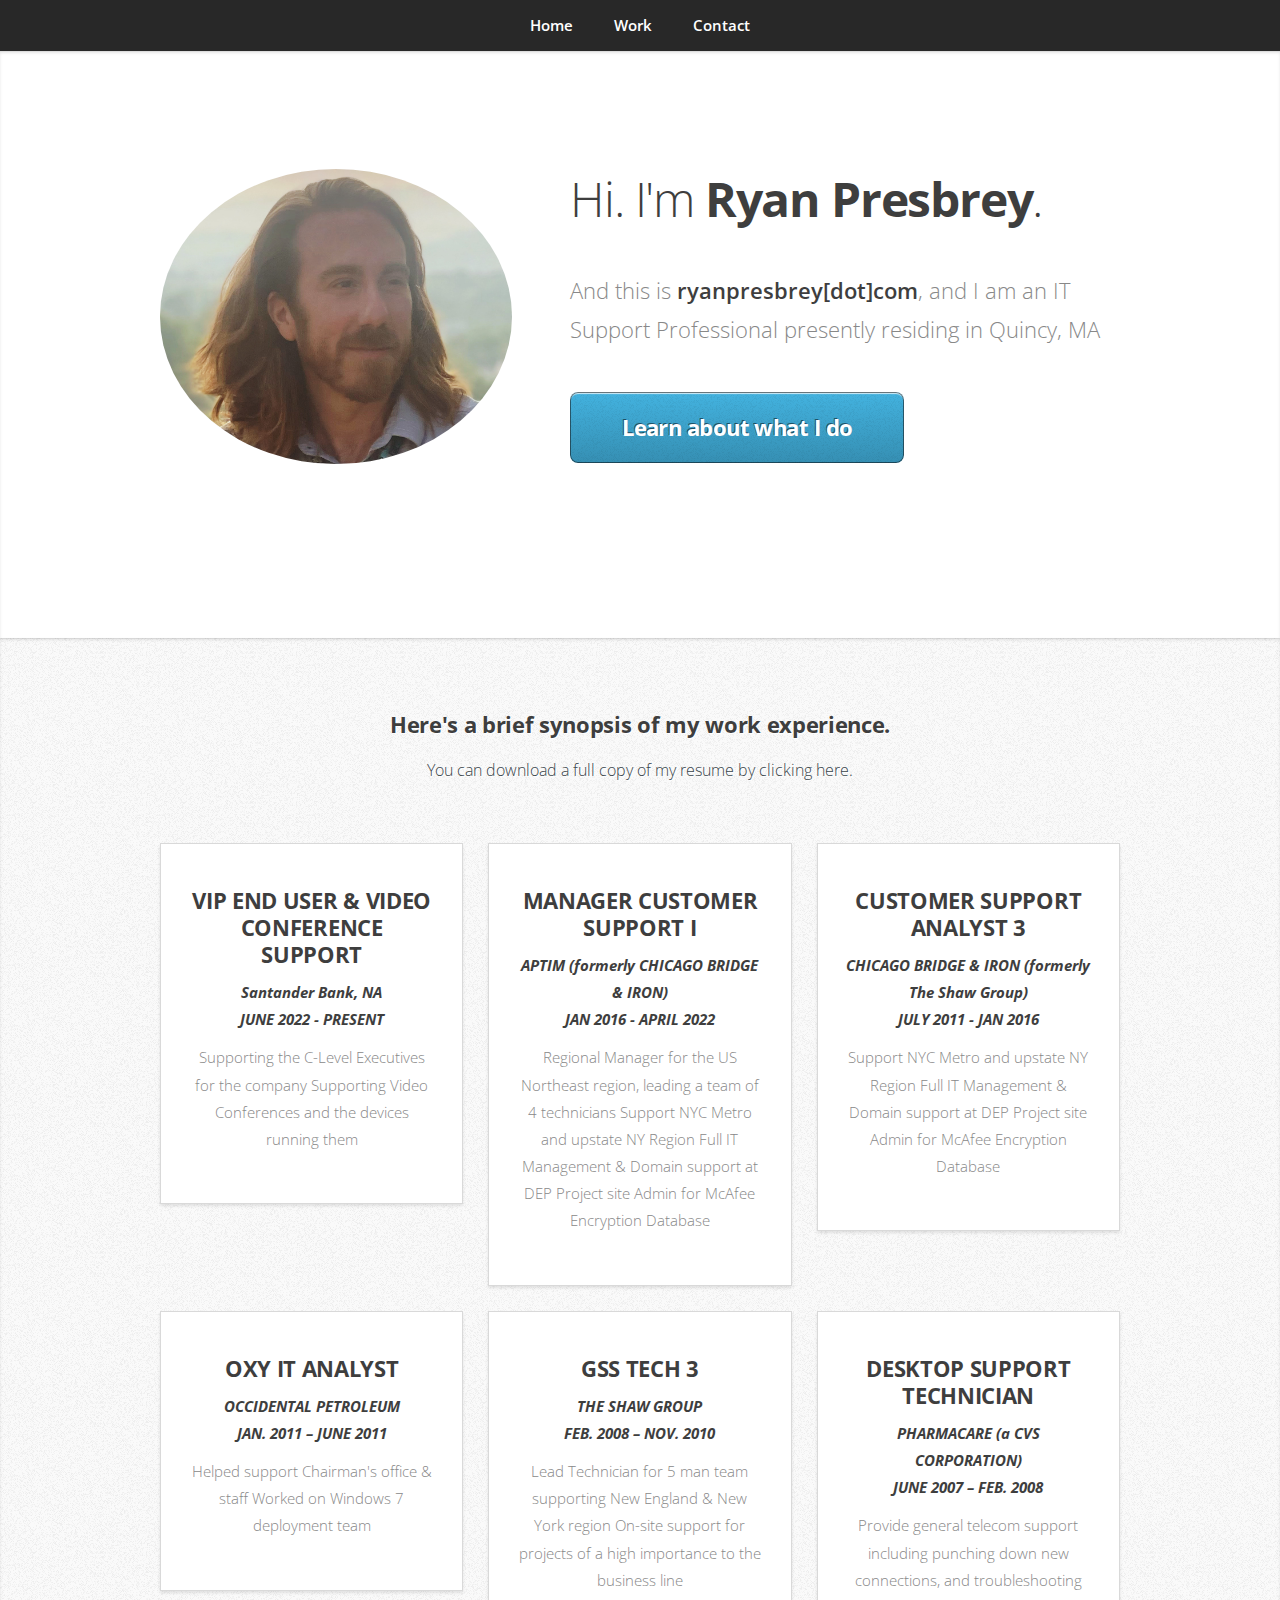
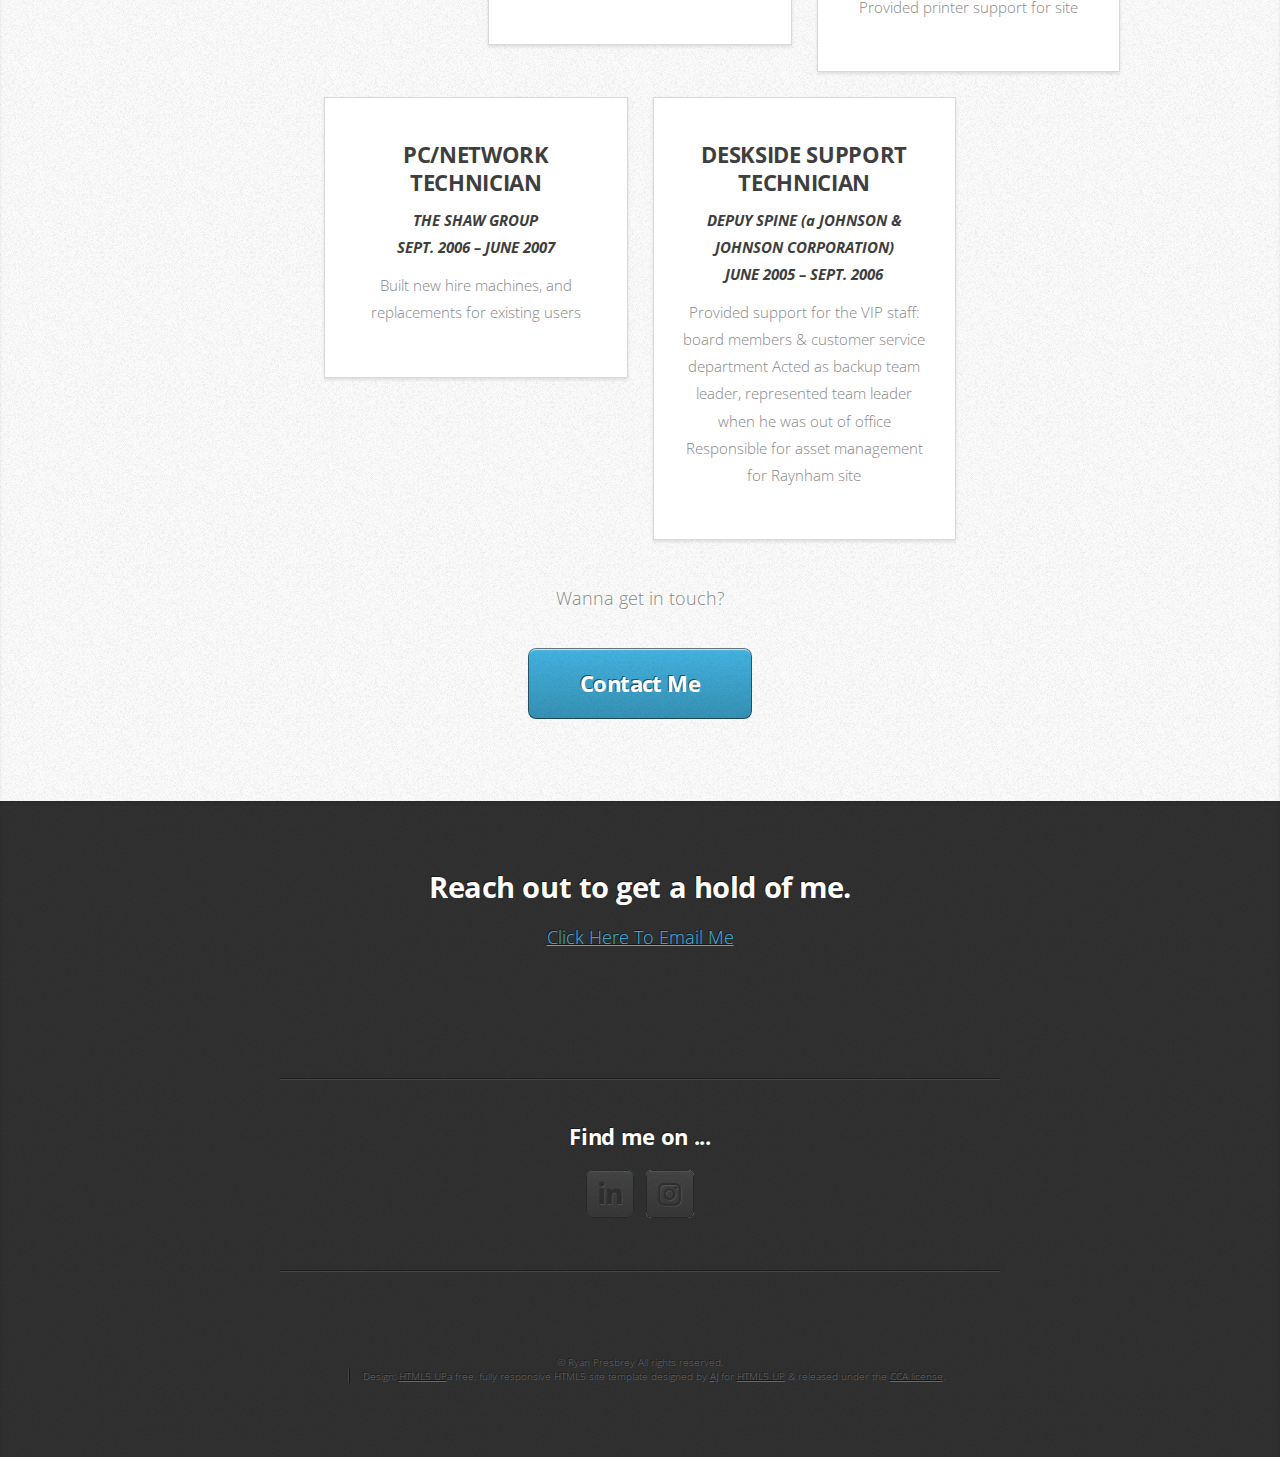
<file: index.html>
<!DOCTYPE HTML>
<!--
	Miniport by HTML5 UP
	html5up.net | @ajlkn
	Free for personal and commercial use under the CCA 3.0 license (html5up.net/license)
-->
<html>
	<head>
		<title>ryanpresbrey[dot]com</title>
		<meta charset="utf-8" />
		<meta name="viewport" content="width=device-width, initial-scale=1, user-scalable=no" />
		<link rel="stylesheet" href="assets/css/main.css" />
		<link rel="icon" href="/images/favicon.ico" />
	</head>
	<body class="is-preload">

		<!-- Nav -->
			<nav id="nav">
				<ul class="container">
					<!--<li><img src="./images/icon.png"></li>-->
					<li><a href="#top">Home</a></li>
					<li><a href="#work">Work</a></li>
					<!--<li><a href="#portfolio">Portfolio</a></li>-->
					<li><a href="#contact">Contact</a></li>
				</ul>
			</nav>

		<!-- Home -->
			<article id="top" class="wrapper style1">
				<div class="container">
					<div class="row">
						<div class="col-4 col-5-large col-12-medium">
							<span class="image fit"><img src="images/ryan_head.jpg" alt="" /></span>
						</div>
						<div class="col-8 col-7-large col-12-medium">
							<header>
								<h1>Hi. I'm <strong>Ryan Presbrey</strong>.</h1>
							</header>
							<p>And this is <strong>ryanpresbrey[dot]com</strong>, and I am an IT Support Professional presently residing in Quincy, MA</p>
							<a href="#work" class="button large scrolly">Learn about what I do</a>
						</div>
					</div>
				</div>
			</article>

		<!-- Work -->
			<article id="work" class="wrapper style2">
				<div class="container">
					<header>
						<h3>Here's a brief synopsis of my work experience.</h3>
						<p><font size=3><a target="_blank" rel="noopener noreferrer" href="assets/ryan_presbrey_resume.pdf" style="text-decoration:none;color: #39454b">You can download a full copy of my resume by clicking here.</a></font></p>
					</header>
					<div class="row aln-center">
						<div class="col-4 col-6-medium col-12-small">
							<section class="box style1">
								<!--<span class="icon featured fa-comments"></span>-->
								<h3>VIP END USER &amp VIDEO CONFERENCE SUPPORT</h3>
								<h4><i>Santander Bank, NA<br>JUNE 2022 - PRESENT</i></h4>
								<!--<p>Ornare nulla proin odio consequat sapien vestibulum ipsum primis sed amet consequat lorem dolore.</p>-->
								<p>
									<span>Supporting the C-Level Executives for the company</span>
									<span>Supporting Video Conferences and the devices running them</span>
								</p>
							</section>
						</div>
						<div class="col-4 col-6-medium col-12-small">
							<section class="box style1">
								<!--<span class="icon solid featured fa-camera-retro"></span>-->
								<h3>MANAGER CUSTOMER SUPPORT I</h3>
								<h4><i>APTIM (formerly CHICAGO BRIDGE &amp; IRON)<br>JAN 2016 - APRIL 2022</i></h4>
								<p>
									<span>Regional Manager for the US Northeast region, leading a team of 4 technicians</span>
									<span>Support NYC Metro and upstate NY Region</span>
									<span>Full IT Management &amp; Domain support at DEP Project site</span>
									<span>Admin for McAfee Encryption Database</span>
								</p>
								<!--<ul>
									<li><span>Regional Manager for the US Northeast region, leading a team of 4 technicians</span></li>
									<li><span>Support NYC Metro and upstate NY Region</span></li>
									<li><span>Full IT Management &amp; Domain support at DEP Project site</span></li>
									<li><span>Admin for McAfee Encryption Database</span></li>
								</ul>-->
							</section>
						</div>
						<div class="col-4 col-6-medium col-12-small">
							<section class="box style1">
								<!--<span class="icon featured fa-thumbs-up"></span>-->
								<h3>CUSTOMER SUPPORT ANALYST 3</h3>
								<h4><i>CHICAGO BRIDGE &amp; IRON (formerly The Shaw Group)<br>JULY 2011 - JAN 2016</i></h4>
								<p>
									<span>Support NYC Metro and upstate NY Region</span>
									<span>Full IT Management &amp; Domain support at DEP Project site</span>
									<span>Admin for McAfee Encryption Database</span>
								</p>
							</section>
						</div>
						<div class="col-4 col-6-medium col-12-small">
							<section class="box style1">
								<!--<span class="icon featured fa-thumbs-up"></span>-->
								<h3>OXY IT ANALYST</h3>
								<h4><i>OCCIDENTAL PETROLEUM<br>JAN. 2011 – JUNE 2011</i></h4>
								<p>
									<span>Helped support Chairman's office &amp; staff</span>
									<span>Worked on Windows 7 deployment team</span>
								</p>
							</section>
						</div>
						<div class="col-4 col-6-medium col-12-small">
							<section class="box style1">
								<!--<span class="icon featured fa-thumbs-up"></span>-->
								<h3>GSS TECH 3</h3>
								<h4><i>THE SHAW GROUP<br>FEB. 2008 – NOV. 2010</i></h4>
								<p>
									<span>Lead Technician for 5 man team supporting New England &amp; New York region</span>
									<span>On-site support for projects of a high importance to the business line</span>
								</p>
							</section>
						</div>
						<div class="col-4 col-6-medium col-12-small">
							<section class="box style1">
								<!--<span class="icon featured fa-thumbs-up"></span>-->
								<h3>DESKTOP SUPPORT TECHNICIAN</h3>
								<h4><i>PHARMACARE (a CVS CORPORATION)<br>JUNE 2007 – FEB. 2008</i></h4>
								<p>
									<span>Provide general telecom support including punching down new connections, and troubleshooting</span>
									<span>Provided printer support for site</span>
								</p>
							</section>
						</div>
						<div class="col-4 col-6-medium col-12-small">
							<section class="box style1">
								<!--<span class="icon featured fa-thumbs-up"></span>-->
								<h3>PC/NETWORK TECHNICIAN</h3>
								<h4><i>THE SHAW GROUP<br>SEPT. 2006 – JUNE 2007</i></h4>
								<p>
									<span>Built new hire machines, and replacements for existing users</span>
								</p>
							</section>
						</div>
						<div class="col-4 col-6-medium col-12-small">
							<section class="box style1">
								<!--<span class="icon featured fa-thumbs-up"></span>-->
								<h3>DESKSIDE SUPPORT TECHNICIAN</h3>
								<h4><i>DEPUY SPINE (a JOHNSON &amp; JOHNSON CORPORATION)<br>JUNE 2005 – SEPT. 2006</i></h4>
								<p>
									<span>Provided support for the VIP staff: board members &amp; customer service department</span>
									<span>Acted as backup team leader, represented team leader when he was out of office</span>
									<span>Responsible for asset management for Raynham site</span>
								</p>
							</section>
						</div>
					</div>
					<footer>
						<p>Wanna get in touch?</p>
						<a href="#contact" class="button large scrolly">Contact Me</a>
					</footer>
					<!--<footer>
						<p>Lorem ipsum dolor sit sapien vestibulum ipsum primis?</p>
						<a href="#portfolio" class="button large scrolly">See some of my recent work</a>
					</footer>-->
				</div>
			</article>

		<!-- Portfolio -->
		<!--	<article id="portfolio" class="wrapper style3">
				<div class="container">
					<header>
						<h2>Here’s some stuff I made recently.</h2>
						<p>Proin odio consequat  sapien vestibulum consequat lorem dolore feugiat.</p>
					</header>
					<div class="row">
						<div class="col-4 col-6-medium col-12-small">
							<article class="box style2">
								<a href="#" class="image featured"><img src="images/pic01.jpg" alt="" /></a>
								<h3><a href="#">Magna feugiat</a></h3>
								<p>Ornare nulla proin odio consequat.</p>
							</article>
						</div>
						<div class="col-4 col-6-medium col-12-small">
							<article class="box style2">
								<a href="#" class="image featured"><img src="images/pic02.jpg" alt="" /></a>
								<h3><a href="#">Veroeros primis</a></h3>
								<p>Ornare nulla proin odio consequat.</p>
							</article>
						</div>
						<div class="col-4 col-6-medium col-12-small">
							<article class="box style2">
								<a href="#" class="image featured"><img src="images/pic03.jpg" alt="" /></a>
								<h3><a href="#">Lorem ipsum</a></h3>
								<p>Ornare nulla proin odio consequat.</p>
							</article>
						</div>
						<div class="col-4 col-6-medium col-12-small">
							<article class="box style2">
								<a href="#" class="image featured"><img src="images/pic04.jpg" alt="" /></a>
								<h3><a href="#">Tempus dolore</a></h3>
								<p>Ornare nulla proin odio consequat.</p>
							</article>
						</div>
						<div class="col-4 col-6-medium col-12-small">
							<article class="box style2">
								<a href="#" class="image featured"><img src="images/pic05.jpg" alt="" /></a>
								<h3><a href="#">Feugiat aliquam</a></h3>
								<p>Ornare nulla proin odio consequat.</p>
							</article>
						</div>
						<div class="col-4 col-6-medium col-12-small">
							<article class="box style2">
								<a href="#" class="image featured"><img src="images/pic06.jpg" alt="" /></a>
								<h3><a href="#">Sed amet ornare</a></h3>
								<p>Ornare nulla proin odio consequat.</p>
							</article>
						</div>
					</div>
					<footer>
						<p>Lorem ipsum dolor sit sapien vestibulum ipsum primis?</p>
						<a href="#contact" class="button large scrolly">Get in touch with me</a>
					</footer>
				</div>
			</article>
			-->
		<!-- Contact -->
			<article id="contact" class="wrapper style4">
				<div class="container medium">
					<header>
						<h2>Reach out to get a hold of me.</h2>
						<p><a href="mailto:ryan@ryanpresbrey.com?Subject=Hello" target="_top">Click Here To Email Me</a></p>
					</header>
					<div class="row">
						<div class="col-12">
							<!--<form method="post" action="#">
								<div class="row">
									<div class="col-6 col-12-small">
										<input type="text" name="name" id="name" placeholder="Name" />
									</div>
									<div class="col-6 col-12-small">
										<input type="text" name="email" id="email" placeholder="Email" />
									</div>
									<div class="col-12">
										<input type="text" name="subject" id="subject" placeholder="Subject" />
									</div>
									<div class="col-12">
										<textarea name="message" id="message" placeholder="Message"></textarea>
									</div>
									<div class="col-12">
										<ul class="actions">
											<li><input type="submit" value="Send Message" /></li>
											<li><input type="reset" value="Clear Form" class="alt" /></li>
										</ul>
									</div>
								</div>
							</form>-->
						</div>
						<div class="col-12">
							<hr />
							<h3>Find me on ...</h3>
							<ul class="social">
								<!--<li><a href="#" class="icon brands fa-twitter"><span class="label">Twitter</span></a></li>
								<!--<li><a href="#" class="icon brands fa-facebook-f"><span class="label">Facebook</span></a></li>
								<li><a href="#" class="icon brands fa-dribbble"><span class="label">Dribbble</span></a></li>-->
								<li><a target="_blank" rel="noopener noreferrer" href="https://www.linkedin.com/in/ryan-presbrey/" class="icon brands fa-linkedin-in"><!--<span class="label">LinkedIn</span>--></a></li>
								<!--<li><a href="#" class="icon brands fa-tumblr"><span class="label">Tumblr</span></a></li>
								<li><a href="#" class="icon brands fa-google-plus"><span class="label">Google+</span></a></li>-->
								<!--<li><a href="#" class="icon brands fa-github"><span class="label">Github</span></a></li>
								<!--
								<li><a href="#" class="icon solid fa-rss"><span>RSS</span></a></li>-->
								<li><a target="_blank" rel="noopener noreferrer" href="https://www.instagram.com/ryanpresbrey/" class="icon brands fa-instagram"><!--<span class="Label">Instagram</span>--></a></li>
								<!--<li><a href="#" class="icon brands fa-foursquare"><span>Foursquare</span></a></li>
								<li><a href="#" class="icon brands fa-skype"><span>Skype</span></a></li>
								<li><a href="#" class="icon brands fa-soundcloud"><span>Soundcloud</span></a></li>
								<li><a href="#" class="icon brands fa-youtube"><span>YouTube</span></a></li>
								<li><a href="#" class="icon brands fa-blogger"><span>Blogger</span></a></li>
								<li><a href="#" class="icon brands fa-flickr"><span>Flickr</span></a></li>
								<li><a href="#" class="icon brands fa-vimeo"><span>Vimeo</span></a></li>
								-->
							</ul>
							<hr />
						</div>
					</div>
					<footer>
						<ul id="copyright">
							<li><font size="1">&copy; Ryan Presbrey All rights reserved.</font></li>
							<li><font size="1">Design: <a target="_blank" rel="noopener noreferrer" href="http://html5up.net">HTML5 UP</a>a free, fully responsive HTML5 site template designed by <a target="_blank" rel="noopener noreferrer" href="http://twitter.com/ajlkn">AJ</a> for <a target="_blank" rel="noopener noreferrer" href="http://html5up.net">HTML5 UP</a> &amp; released under the <a target="_blank" rel="noopener noreferrer" href="http://html5up.net/license">CCA license</a>.</font></li>
						</ul>
					</footer>
				</div>
			</article>

		<!-- Scripts -->
			<script src="assets/js/jquery.min.js"></script>
			<script src="assets/js/jquery.scrolly.min.js"></script>
			<script src="assets/js/browser.min.js"></script>
			<script src="assets/js/breakpoints.min.js"></script>
			<script src="assets/js/util.js"></script>
			<script src="assets/js/main.js"></script>

	</body>
</html>
</file>
<file: assets/css/main.css>
@import url("https://fonts.googleapis.com/css?family=Open+Sans:300,300italic,600,600italic,700");
@import url("fontawesome-all.min.css");

/*
	Miniport by HTML5 UP
	html5up.net | @ajlkn
	Free for personal and commercial use under the CCA 3.0 license (html5up.net/license)
*/

html, body, div, span, applet, object,
iframe, h1, h2, h3, h4, h5, h6, p, blockquote,
pre, a, abbr, acronym, address, big, cite,
code, del, dfn, em, img, ins, kbd, q, s, samp,
small, strike, strong, sub, sup, tt, var, b,
u, i, center, dl, dt, dd, ol, ul, li, fieldset,
form, label, legend, table, caption, tbody,
tfoot, thead, tr, th, td, article, aside,
canvas, details, embed, figure, figcaption,
footer, header, hgroup, menu, nav, output, ruby,
section, summary, time, mark, audio, video {
	margin: 0;
	padding: 0;
	border: 0;
	font-size: 100%;
	font: inherit;
	vertical-align: baseline;}

article, aside, details, figcaption, figure,
footer, header, hgroup, menu, nav, section {
	display: block;}

body {
	line-height: 1;
}

ol, ul {
	list-style: none;
}

blockquote, q {
	quotes: none;
}

	blockquote:before, blockquote:after, q:before, q:after {
		content: '';
		content: none;
	}

table {
	border-collapse: collapse;
	border-spacing: 0;
}

body {
	-webkit-text-size-adjust: none;
}

mark {
	background-color: transparent;
	color: inherit;
}

input::-moz-focus-inner {
	border: 0;
	padding: 0;
}

input, select, textarea {
	-moz-appearance: none;
	-webkit-appearance: none;
	-ms-appearance: none;
	appearance: none;
}

/* Basic */

	html {
		box-sizing: border-box;
	}

	*, *:before, *:after {
		box-sizing: inherit;
	}

	body {
		padding-top: 3.5em;
	}

		body.is-preload *, body.is-preload *:before, body.is-preload *:after {
			-moz-animation: none !important;
			-webkit-animation: none !important;
			-ms-animation: none !important;
			animation: none !important;
			-moz-transition: none !important;
			-webkit-transition: none !important;
			-ms-transition: none !important;
			transition: none !important;
		}

	body, input, textarea, select {
		font-family: 'Open Sans', sans-serif;
		line-height: 1.85em;
		color: #888;
		font-weight: 300;
		font-size: 13pt;
	}

	a {
		-moz-transition: color .2s ease-in-out;
		-webkit-transition: color .2s ease-in-out;
		-ms-transition: color .2s ease-in-out;
		transition: color .2s ease-in-out;
		color: #43B3E0;
		text-decoration: underline;
	}

		a:hover {
			color: #43bff0 !important;
		}

		a img {
			border: 0;
		}

	b, strong {
		font-weight: 600;
		color: #3e3e3e;
	}

	i, em {
		font-style: italic;
	}

	sub {
		position: relative;
		top: 0.5em;
		font-size: 0.8em;
	}

	sup {
		position: relative;
		top: -0.5em;
		font-size: 0.8em;
	}

	blockquote {
		border-left: solid 0.75em #eee;
		padding: 1em 0 1em 1.5em;
		font-style: italic;
	}

	h1, h2, h3, h4, h5, h6 {
		color: #3e3e3e;
		margin: 0 0 0.75em 0;
	}

	h1 a, h2 a, h3 a, h4 a, h5 a, h6 a {
		text-decoration: none;
		color: inherit;
	}

	h2, h3, h4, h5, h6 {
		font-weight: 700;
	}

	h1 {
		font-size: 3.25em;
		letter-spacing: -0.025em;
		font-weight: 300;
	}

		h1 strong {
			font-weight: 700;
		}

	h2 {
		font-size: 2em;
		letter-spacing: -0.015em;
	}

	h3 {
		font-size: 1.5em;
		letter-spacing: -0.015em;
	}

	em, i {
		font-style: italic;
	}

	br.clear {
		clear: both;
	}

	hr {
		border: 0;
		border-top: solid 1px #444;
		border-top-color: rgba(0, 0, 0, 0.35);
		box-shadow: 0px 1px 0px 0px rgba(255, 255, 255, 0.1);
		height: 1px;
		margin: 3em 0;
	}

	p, ul, ol, dl, table {
		margin-bottom: 2em;
	}

	header {
		margin: 0 0 3em 0;
	}

		header > p {
			font-size: 1.25em;
			margin: 0;
		}

	footer {
		margin: 3em 0 0 0;
	}

		footer > p {
			font-size: 1.25em;
		}

/* Container */

	.container {
		margin: 0 auto;
		max-width: calc(100% - 50px);
		width: 1200px;
	}

		.container.medium {
			width: 900px;
		}

		@media screen and (max-width: 1680px) {

			.container {
				width: 1200px;
			}

				.container.medium {
					width: 900px;
				}

		}

		@media screen and (max-width: 1280px) {

			.container {
				width: 960px;
			}

				.container.medium {
					width: 720px;
				}

		}

		@media screen and (max-width: 980px) {

			.container {
				width: 100%;
			}

				.container.medium {
					width: 75%;
				}

		}

		@media screen and (max-width: 736px) {

			.container {
				width: 100%;
				max-width: calc(100% - 30px);
			}

				.container.medium {
					width: 100%;
				}

		}

/* Row */

	.row {
		display: flex;
		flex-wrap: wrap;
		box-sizing: border-box;
		align-items: stretch;
	}

		.row > * {
			box-sizing: border-box;
		}

		.row.gtr-uniform > * > :last-child {
			margin-bottom: 0;
		}

		.row.aln-left {
			justify-content: flex-start;
		}

		.row.aln-center {
			justify-content: center;
		}

		.row.aln-right {
			justify-content: flex-end;
		}

		.row.aln-top {
			align-items: flex-start;
		}

		.row.aln-middle {
			align-items: center;
		}

		.row.aln-bottom {
			align-items: flex-end;
		}

		.row > .imp {
			order: -1;
		}

		.row > .col-1 {
			width: 8.33333%;
		}

		.row > .off-1 {
			margin-left: 8.33333%;
		}

		.row > .col-2 {
			width: 16.66667%;
		}

		.row > .off-2 {
			margin-left: 16.66667%;
		}

		.row > .col-3 {
			width: 25%;
		}

		.row > .off-3 {
			margin-left: 25%;
		}

		.row > .col-4 {
			width: 33.33333%;
		}

		.row > .off-4 {
			margin-left: 33.33333%;
		}

		.row > .col-5 {
			width: 41.66667%;
		}

		.row > .off-5 {
			margin-left: 41.66667%;
		}

		.row > .col-6 {
			width: 50%;
		}

		.row > .off-6 {
			margin-left: 50%;
		}

		.row > .col-7 {
			width: 58.33333%;
		}

		.row > .off-7 {
			margin-left: 58.33333%;
		}

		.row > .col-8 {
			width: 66.66667%;
		}

		.row > .off-8 {
			margin-left: 66.66667%;
		}

		.row > .col-9 {
			width: 75%;
		}

		.row > .off-9 {
			margin-left: 75%;
		}

		.row > .col-10 {
			width: 83.33333%;
		}

		.row > .off-10 {
			margin-left: 83.33333%;
		}

		.row > .col-11 {
			width: 91.66667%;
		}

		.row > .off-11 {
			margin-left: 91.66667%;
		}

		.row > .col-12 {
			width: 100%;
		}

		.row > .off-12 {
			margin-left: 100%;
		}

		.row.gtr-0 {
			margin-top: 0px;
			margin-left: 0px;
		}

			.row.gtr-0 > * {
				padding: 0px 0 0 0px;
			}

			.row.gtr-0.gtr-uniform {
				margin-top: 0px;
			}

				.row.gtr-0.gtr-uniform > * {
					padding-top: 0px;
				}

		.row.gtr-25 {
			margin-top: -6.25px;
			margin-left: -6.25px;
		}

			.row.gtr-25 > * {
				padding: 6.25px 0 0 6.25px;
			}

			.row.gtr-25.gtr-uniform {
				margin-top: -6.25px;
			}

				.row.gtr-25.gtr-uniform > * {
					padding-top: 6.25px;
				}

		.row.gtr-50 {
			margin-top: -12.5px;
			margin-left: -12.5px;
		}

			.row.gtr-50 > * {
				padding: 12.5px 0 0 12.5px;
			}

			.row.gtr-50.gtr-uniform {
				margin-top: -12.5px;
			}

				.row.gtr-50.gtr-uniform > * {
					padding-top: 12.5px;
				}

		.row {
			margin-top: -25px;
			margin-left: -25px;
		}

			.row > * {
				padding: 25px 0 0 25px;
			}

			.row.gtr-uniform {
				margin-top: -25px;
			}

				.row.gtr-uniform > * {
					padding-top: 25px;
				}

		.row.gtr-150 {
			margin-top: -37.5px;
			margin-left: -37.5px;
		}

			.row.gtr-150 > * {
				padding: 37.5px 0 0 37.5px;
			}

			.row.gtr-150.gtr-uniform {
				margin-top: -37.5px;
			}

				.row.gtr-150.gtr-uniform > * {
					padding-top: 37.5px;
				}

		.row.gtr-200 {
			margin-top: -50px;
			margin-left: -50px;
		}

			.row.gtr-200 > * {
				padding: 50px 0 0 50px;
			}

			.row.gtr-200.gtr-uniform {
				margin-top: -50px;
			}

				.row.gtr-200.gtr-uniform > * {
					padding-top: 50px;
				}

		@media screen and (max-width: 1680px) {

			.row {
				display: flex;
				flex-wrap: wrap;
				box-sizing: border-box;
				align-items: stretch;
			}

				.row > * {
					box-sizing: border-box;
				}

				.row.gtr-uniform > * > :last-child {
					margin-bottom: 0;
				}

				.row.aln-left {
					justify-content: flex-start;
				}

				.row.aln-center {
					justify-content: center;
				}

				.row.aln-right {
					justify-content: flex-end;
				}

				.row.aln-top {
					align-items: flex-start;
				}

				.row.aln-middle {
					align-items: center;
				}

				.row.aln-bottom {
					align-items: flex-end;
				}

				.row > .imp-xlarge {
					order: -1;
				}

				.row > .col-1-xlarge {
					width: 8.33333%;
				}

				.row > .off-1-xlarge {
					margin-left: 8.33333%;
				}

				.row > .col-2-xlarge {
					width: 16.66667%;
				}

				.row > .off-2-xlarge {
					margin-left: 16.66667%;
				}

				.row > .col-3-xlarge {
					width: 25%;
				}

				.row > .off-3-xlarge {
					margin-left: 25%;
				}

				.row > .col-4-xlarge {
					width: 33.33333%;
				}

				.row > .off-4-xlarge {
					margin-left: 33.33333%;
				}

				.row > .col-5-xlarge {
					width: 41.66667%;
				}

				.row > .off-5-xlarge {
					margin-left: 41.66667%;
				}

				.row > .col-6-xlarge {
					width: 50%;
				}

				.row > .off-6-xlarge {
					margin-left: 50%;
				}

				.row > .col-7-xlarge {
					width: 58.33333%;
				}

				.row > .off-7-xlarge {
					margin-left: 58.33333%;
				}

				.row > .col-8-xlarge {
					width: 66.66667%;
				}

				.row > .off-8-xlarge {
					margin-left: 66.66667%;
				}

				.row > .col-9-xlarge {
					width: 75%;
				}

				.row > .off-9-xlarge {
					margin-left: 75%;
				}

				.row > .col-10-xlarge {
					width: 83.33333%;
				}

				.row > .off-10-xlarge {
					margin-left: 83.33333%;
				}

				.row > .col-11-xlarge {
					width: 91.66667%;
				}

				.row > .off-11-xlarge {
					margin-left: 91.66667%;
				}

				.row > .col-12-xlarge {
					width: 100%;
				}

				.row > .off-12-xlarge {
					margin-left: 100%;
				}

				.row.gtr-0 {
					margin-top: 0px;
					margin-left: 0px;
				}

					.row.gtr-0 > * {
						padding: 0px 0 0 0px;
					}

					.row.gtr-0.gtr-uniform {
						margin-top: 0px;
					}

						.row.gtr-0.gtr-uniform > * {
							padding-top: 0px;
						}

				.row.gtr-25 {
					margin-top: -6.25px;
					margin-left: -6.25px;
				}

					.row.gtr-25 > * {
						padding: 6.25px 0 0 6.25px;
					}

					.row.gtr-25.gtr-uniform {
						margin-top: -6.25px;
					}

						.row.gtr-25.gtr-uniform > * {
							padding-top: 6.25px;
						}

				.row.gtr-50 {
					margin-top: -12.5px;
					margin-left: -12.5px;
				}

					.row.gtr-50 > * {
						padding: 12.5px 0 0 12.5px;
					}

					.row.gtr-50.gtr-uniform {
						margin-top: -12.5px;
					}

						.row.gtr-50.gtr-uniform > * {
							padding-top: 12.5px;
						}

				.row {
					margin-top: -25px;
					margin-left: -25px;
				}

					.row > * {
						padding: 25px 0 0 25px;
					}

					.row.gtr-uniform {
						margin-top: -25px;
					}

						.row.gtr-uniform > * {
							padding-top: 25px;
						}

				.row.gtr-150 {
					margin-top: -37.5px;
					margin-left: -37.5px;
				}

					.row.gtr-150 > * {
						padding: 37.5px 0 0 37.5px;
					}

					.row.gtr-150.gtr-uniform {
						margin-top: -37.5px;
					}

						.row.gtr-150.gtr-uniform > * {
							padding-top: 37.5px;
						}

				.row.gtr-200 {
					margin-top: -50px;
					margin-left: -50px;
				}

					.row.gtr-200 > * {
						padding: 50px 0 0 50px;
					}

					.row.gtr-200.gtr-uniform {
						margin-top: -50px;
					}

						.row.gtr-200.gtr-uniform > * {
							padding-top: 50px;
						}

		}

		@media screen and (max-width: 1280px) {

			.row {
				display: flex;
				flex-wrap: wrap;
				box-sizing: border-box;
				align-items: stretch;
			}

				.row > * {
					box-sizing: border-box;
				}

				.row.gtr-uniform > * > :last-child {
					margin-bottom: 0;
				}

				.row.aln-left {
					justify-content: flex-start;
				}

				.row.aln-center {
					justify-content: center;
				}

				.row.aln-right {
					justify-content: flex-end;
				}

				.row.aln-top {
					align-items: flex-start;
				}

				.row.aln-middle {
					align-items: center;
				}

				.row.aln-bottom {
					align-items: flex-end;
				}

				.row > .imp-large {
					order: -1;
				}

				.row > .col-1-large {
					width: 8.33333%;
				}

				.row > .off-1-large {
					margin-left: 8.33333%;
				}

				.row > .col-2-large {
					width: 16.66667%;
				}

				.row > .off-2-large {
					margin-left: 16.66667%;
				}

				.row > .col-3-large {
					width: 25%;
				}

				.row > .off-3-large {
					margin-left: 25%;
				}

				.row > .col-4-large {
					width: 33.33333%;
				}

				.row > .off-4-large {
					margin-left: 33.33333%;
				}

				.row > .col-5-large {
					width: 41.66667%;
				}

				.row > .off-5-large {
					margin-left: 41.66667%;
				}

				.row > .col-6-large {
					width: 50%;
				}

				.row > .off-6-large {
					margin-left: 50%;
				}

				.row > .col-7-large {
					width: 58.33333%;
				}

				.row > .off-7-large {
					margin-left: 58.33333%;
				}

				.row > .col-8-large {
					width: 66.66667%;
				}

				.row > .off-8-large {
					margin-left: 66.66667%;
				}

				.row > .col-9-large {
					width: 75%;
				}

				.row > .off-9-large {
					margin-left: 75%;
				}

				.row > .col-10-large {
					width: 83.33333%;
				}

				.row > .off-10-large {
					margin-left: 83.33333%;
				}

				.row > .col-11-large {
					width: 91.66667%;
				}

				.row > .off-11-large {
					margin-left: 91.66667%;
				}

				.row > .col-12-large {
					width: 100%;
				}

				.row > .off-12-large {
					margin-left: 100%;
				}

				.row.gtr-0 {
					margin-top: 0px;
					margin-left: 0px;
				}

					.row.gtr-0 > * {
						padding: 0px 0 0 0px;
					}

					.row.gtr-0.gtr-uniform {
						margin-top: 0px;
					}

						.row.gtr-0.gtr-uniform > * {
							padding-top: 0px;
						}

				.row.gtr-25 {
					margin-top: -6.25px;
					margin-left: -6.25px;
				}

					.row.gtr-25 > * {
						padding: 6.25px 0 0 6.25px;
					}

					.row.gtr-25.gtr-uniform {
						margin-top: -6.25px;
					}

						.row.gtr-25.gtr-uniform > * {
							padding-top: 6.25px;
						}

				.row.gtr-50 {
					margin-top: -12.5px;
					margin-left: -12.5px;
				}

					.row.gtr-50 > * {
						padding: 12.5px 0 0 12.5px;
					}

					.row.gtr-50.gtr-uniform {
						margin-top: -12.5px;
					}

						.row.gtr-50.gtr-uniform > * {
							padding-top: 12.5px;
						}

				.row {
					margin-top: -25px;
					margin-left: -25px;
				}

					.row > * {
						padding: 25px 0 0 25px;
					}

					.row.gtr-uniform {
						margin-top: -25px;
					}

						.row.gtr-uniform > * {
							padding-top: 25px;
						}

				.row.gtr-150 {
					margin-top: -37.5px;
					margin-left: -37.5px;
				}

					.row.gtr-150 > * {
						padding: 37.5px 0 0 37.5px;
					}

					.row.gtr-150.gtr-uniform {
						margin-top: -37.5px;
					}

						.row.gtr-150.gtr-uniform > * {
							padding-top: 37.5px;
						}

				.row.gtr-200 {
					margin-top: -50px;
					margin-left: -50px;
				}

					.row.gtr-200 > * {
						padding: 50px 0 0 50px;
					}

					.row.gtr-200.gtr-uniform {
						margin-top: -50px;
					}

						.row.gtr-200.gtr-uniform > * {
							padding-top: 50px;
						}

		}

		@media screen and (max-width: 980px) {

			.row {
				display: flex;
				flex-wrap: wrap;
				box-sizing: border-box;
				align-items: stretch;
			}

				.row > * {
					box-sizing: border-box;
				}

				.row.gtr-uniform > * > :last-child {
					margin-bottom: 0;
				}

				.row.aln-left {
					justify-content: flex-start;
				}

				.row.aln-center {
					justify-content: center;
				}

				.row.aln-right {
					justify-content: flex-end;
				}

				.row.aln-top {
					align-items: flex-start;
				}

				.row.aln-middle {
					align-items: center;
				}

				.row.aln-bottom {
					align-items: flex-end;
				}

				.row > .imp-medium {
					order: -1;
				}

				.row > .col-1-medium {
					width: 8.33333%;
				}

				.row > .off-1-medium {
					margin-left: 8.33333%;
				}

				.row > .col-2-medium {
					width: 16.66667%;
				}

				.row > .off-2-medium {
					margin-left: 16.66667%;
				}

				.row > .col-3-medium {
					width: 25%;
				}

				.row > .off-3-medium {
					margin-left: 25%;
				}

				.row > .col-4-medium {
					width: 33.33333%;
				}

				.row > .off-4-medium {
					margin-left: 33.33333%;
				}

				.row > .col-5-medium {
					width: 41.66667%;
				}

				.row > .off-5-medium {
					margin-left: 41.66667%;
				}

				.row > .col-6-medium {
					width: 50%;
				}

				.row > .off-6-medium {
					margin-left: 50%;
				}

				.row > .col-7-medium {
					width: 58.33333%;
				}

				.row > .off-7-medium {
					margin-left: 58.33333%;
				}

				.row > .col-8-medium {
					width: 66.66667%;
				}

				.row > .off-8-medium {
					margin-left: 66.66667%;
				}

				.row > .col-9-medium {
					width: 75%;
				}

				.row > .off-9-medium {
					margin-left: 75%;
				}

				.row > .col-10-medium {
					width: 83.33333%;
				}

				.row > .off-10-medium {
					margin-left: 83.33333%;
				}

				.row > .col-11-medium {
					width: 91.66667%;
				}

				.row > .off-11-medium {
					margin-left: 91.66667%;
				}

				.row > .col-12-medium {
					width: 100%;
				}

				.row > .off-12-medium {
					margin-left: 100%;
				}

				.row.gtr-0 {
					margin-top: 0px;
					margin-left: 0px;
				}

					.row.gtr-0 > * {
						padding: 0px 0 0 0px;
					}

					.row.gtr-0.gtr-uniform {
						margin-top: 0px;
					}

						.row.gtr-0.gtr-uniform > * {
							padding-top: 0px;
						}

				.row.gtr-25 {
					margin-top: -6.25px;
					margin-left: -6.25px;
				}

					.row.gtr-25 > * {
						padding: 6.25px 0 0 6.25px;
					}

					.row.gtr-25.gtr-uniform {
						margin-top: -6.25px;
					}

						.row.gtr-25.gtr-uniform > * {
							padding-top: 6.25px;
						}

				.row.gtr-50 {
					margin-top: -12.5px;
					margin-left: -12.5px;
				}

					.row.gtr-50 > * {
						padding: 12.5px 0 0 12.5px;
					}

					.row.gtr-50.gtr-uniform {
						margin-top: -12.5px;
					}

						.row.gtr-50.gtr-uniform > * {
							padding-top: 12.5px;
						}

				.row {
					margin-top: -25px;
					margin-left: -25px;
				}

					.row > * {
						padding: 25px 0 0 25px;
					}

					.row.gtr-uniform {
						margin-top: -25px;
					}

						.row.gtr-uniform > * {
							padding-top: 25px;
						}

				.row.gtr-150 {
					margin-top: -37.5px;
					margin-left: -37.5px;
				}

					.row.gtr-150 > * {
						padding: 37.5px 0 0 37.5px;
					}

					.row.gtr-150.gtr-uniform {
						margin-top: -37.5px;
					}

						.row.gtr-150.gtr-uniform > * {
							padding-top: 37.5px;
						}

				.row.gtr-200 {
					margin-top: -50px;
					margin-left: -50px;
				}

					.row.gtr-200 > * {
						padding: 50px 0 0 50px;
					}

					.row.gtr-200.gtr-uniform {
						margin-top: -50px;
					}

						.row.gtr-200.gtr-uniform > * {
							padding-top: 50px;
						}

		}

		@media screen and (max-width: 736px) {

			.row {
				display: flex;
				flex-wrap: wrap;
				box-sizing: border-box;
				align-items: stretch;
			}

				.row > * {
					box-sizing: border-box;
				}

				.row.gtr-uniform > * > :last-child {
					margin-bottom: 0;
				}

				.row.aln-left {
					justify-content: flex-start;
				}

				.row.aln-center {
					justify-content: center;
				}

				.row.aln-right {
					justify-content: flex-end;
				}

				.row.aln-top {
					align-items: flex-start;
				}

				.row.aln-middle {
					align-items: center;
				}

				.row.aln-bottom {
					align-items: flex-end;
				}

				.row > .imp-small {
					order: -1;
				}

				.row > .col-1-small {
					width: 8.33333%;
				}

				.row > .off-1-small {
					margin-left: 8.33333%;
				}

				.row > .col-2-small {
					width: 16.66667%;
				}

				.row > .off-2-small {
					margin-left: 16.66667%;
				}

				.row > .col-3-small {
					width: 25%;
				}

				.row > .off-3-small {
					margin-left: 25%;
				}

				.row > .col-4-small {
					width: 33.33333%;
				}

				.row > .off-4-small {
					margin-left: 33.33333%;
				}

				.row > .col-5-small {
					width: 41.66667%;
				}

				.row > .off-5-small {
					margin-left: 41.66667%;
				}

				.row > .col-6-small {
					width: 50%;
				}

				.row > .off-6-small {
					margin-left: 50%;
				}

				.row > .col-7-small {
					width: 58.33333%;
				}

				.row > .off-7-small {
					margin-left: 58.33333%;
				}

				.row > .col-8-small {
					width: 66.66667%;
				}

				.row > .off-8-small {
					margin-left: 66.66667%;
				}

				.row > .col-9-small {
					width: 75%;
				}

				.row > .off-9-small {
					margin-left: 75%;
				}

				.row > .col-10-small {
					width: 83.33333%;
				}

				.row > .off-10-small {
					margin-left: 83.33333%;
				}

				.row > .col-11-small {
					width: 91.66667%;
				}

				.row > .off-11-small {
					margin-left: 91.66667%;
				}

				.row > .col-12-small {
					width: 100%;
				}

				.row > .off-12-small {
					margin-left: 100%;
				}

				.row.gtr-0 {
					margin-top: 0px;
					margin-left: 0px;
				}

					.row.gtr-0 > * {
						padding: 0px 0 0 0px;
					}

					.row.gtr-0.gtr-uniform {
						margin-top: 0px;
					}

						.row.gtr-0.gtr-uniform > * {
							padding-top: 0px;
						}

				.row.gtr-25 {
					margin-top: -3.75px;
					margin-left: -3.75px;
				}

					.row.gtr-25 > * {
						padding: 3.75px 0 0 3.75px;
					}

					.row.gtr-25.gtr-uniform {
						margin-top: -3.75px;
					}

						.row.gtr-25.gtr-uniform > * {
							padding-top: 3.75px;
						}

				.row.gtr-50 {
					margin-top: -7.5px;
					margin-left: -7.5px;
				}

					.row.gtr-50 > * {
						padding: 7.5px 0 0 7.5px;
					}

					.row.gtr-50.gtr-uniform {
						margin-top: -7.5px;
					}

						.row.gtr-50.gtr-uniform > * {
							padding-top: 7.5px;
						}

				.row {
					margin-top: -15px;
					margin-left: -15px;
				}

					.row > * {
						padding: 15px 0 0 15px;
					}

					.row.gtr-uniform {
						margin-top: -15px;
					}

						.row.gtr-uniform > * {
							padding-top: 15px;
						}

				.row.gtr-150 {
					margin-top: -22.5px;
					margin-left: -22.5px;
				}

					.row.gtr-150 > * {
						padding: 22.5px 0 0 22.5px;
					}

					.row.gtr-150.gtr-uniform {
						margin-top: -22.5px;
					}

						.row.gtr-150.gtr-uniform > * {
							padding-top: 22.5px;
						}

				.row.gtr-200 {
					margin-top: -30px;
					margin-left: -30px;
				}

					.row.gtr-200 > * {
						padding: 30px 0 0 30px;
					}

					.row.gtr-200.gtr-uniform {
						margin-top: -30px;
					}

						.row.gtr-200.gtr-uniform > * {
							padding-top: 30px;
						}

		}

/* Form */

	form label {
		color: #3e3e3e;
		font-weight: 700;
		display: block;
		margin: 0 0 0.5em 0;
	}

	form input[type=text],
	form input[type=email],
	form input[type=password],
	form select,
	form textarea {
		-moz-transition: background .2s ease-in-out, box-shadow .2s ease-in-out;
		-webkit-transition: background .2s ease-in-out, box-shadow .2s ease-in-out;
		-ms-transition: background .2s ease-in-out, box-shadow .2s ease-in-out;
		transition: background .2s ease-in-out, box-shadow .2s ease-in-out;
		-webkit-appearance: none;
		display: block;
		border: 0;
		padding: 0.75em;
		font-size: 1em;
		border-radius: 8px;
		border: solid 1px #ddd;
		background: #fff;
		color: #bbb;
		box-shadow: inset 0px 2px 3px 1px rgba(0, 0, 0, 0.05), 0px 1px 0px 0px rgba(255, 255, 255, 0.025);
		width: 100%;
	}

		form input[type=text]:focus,
		form input[type=email]:focus,
		form input[type=password]:focus,
		form select:focus,
		form textarea:focus {
			background: #fafafa;
			box-shadow: inset 0px 2px 5px 0px rgba(0, 0, 0, 0.05), 0px 1px 0px 0px rgba(255, 255, 255, 0.025), inset 0px 0px 2px 1px #43bff0;
		}

	form textarea {
		height: 15em;
	}

	form .actions:last-child {
		margin-bottom: 0;
	}

	form ::-webkit-input-placeholder {
		color: #555 !important;
	}

	form :-moz-placeholder {
		color: #555 !important;
	}

	form ::-moz-placeholder {
		color: #555 !important;
	}

	form :-ms-input-placeholder {
		color: #555 !important;
	}

	form ::-moz-focus-inner {
		border: 0;
	}

/* Tables */

	table {
		width: 100%;
	}

		table.default {
			width: 100%;
		}

			table.default tr {
				border-top: solid 1px #eee;
			}

				table.default tr:first-child {
					border-top: 0;
				}

			table.default td {
				padding: 0.5em 1em 0.5em 1em;
			}

			table.default th {
				text-align: left;
				padding: 0.5em 1em 0.5em 1em;
				font-weight: 600;
				margin: 0 0 1em 0;
			}

			table.default thead {
				background: #4f4f4f;
				color: #fff;
			}

/* Section/Article */

	section, article {
		margin-bottom: 3em;
	}

	section > :last-child,
	article > :last-child,
	section:last-child,
	article:last-child {
		margin-bottom: 0;
	}

/* Image */

	.image {
		display: inline-block;
		position: relative;
	}

		.image img {
			display: block;
			width: 100%;
		}

		.image.fit {
			display: block;
			width: 100%;
		}

		.image.featured {
			display: block;
			width: 100%;
			margin: 0 0 2em 0;
		}

		.image.left {
			float: left;
			margin: 0 2em 2em 0;
		}

		.image.centered {
			display: block;
			margin: 0 0 2em 0;
		}

			.image.centered img {
				margin: 0 auto;
				width: auto;
			}

/* Button */

	input[type="button"],
	input[type="submit"],
	input[type="reset"],
	button,
	.button {
		background-image: url("images/bg.png"), -moz-linear-gradient(top, rgba(0, 0, 0, 0), rgba(0, 0, 0, 0.2));
		background-image: url("images/bg.png"), -webkit-linear-gradient(top, rgba(0, 0, 0, 0), rgba(0, 0, 0, 0.2));
		background-image: url("images/bg.png"), -ms-linear-gradient(top, rgba(0, 0, 0, 0), rgba(0, 0, 0, 0.2));
		background-image: url("images/bg.png"), linear-gradient(top, rgba(0, 0, 0, 0), rgba(0, 0, 0, 0.2));
		-moz-transition: background-color .2s ease-in-out;
		-webkit-transition: background-color .2s ease-in-out;
		-ms-transition: background-color .2s ease-in-out;
		transition: background-color .2s ease-in-out;
		-webkit-appearance: none;
		position: relative;
		display: inline-block;
		color: #fff !important;
		text-decoration: none;
		font-weight: 700;
		border: 0;
		outline: 0;
		cursor: pointer;
		border-radius: 8px;
		text-shadow: -1px -1px 0.5px rgba(0, 0, 0, 0.5);
		overflow: hidden;
		box-shadow: inset 0px 0px 0px 1px rgba(0, 0, 0, 0.5), inset 0px 2px 1px 0px rgba(255, 255, 255, 0.75);
		background-color: #43B3E0;
		padding: 1em 2.35em 1em 2.35em;
		font-size: 1.1em;
		max-width: 24em;
	}

		input[type="button"]:hover,
		input[type="submit"]:hover,
		input[type="reset"]:hover,
		button:hover,
		.button:hover {
			background-color: #43bff0;
			color: #fff !important;
		}

		input[type="button"]:active,
		input[type="submit"]:active,
		input[type="reset"]:active,
		button:active,
		.button:active {
			background-color: #3BA8D3;
			top: 1px;
		}

		input[type="button"].large,
		input[type="submit"].large,
		input[type="reset"].large,
		button.large,
		.button.large {
			font-size: 1.5em;
			letter-spacing: -0.025em;
		}

		input[type="button"].alt,
		input[type="submit"].alt,
		input[type="reset"].alt,
		button.alt,
		.button.alt {
			background-color: #444;
			box-shadow: inset 0px 0px 0px 1px #242424, inset 0px 2px 1px 0px rgba(255, 255, 255, 0.2);
		}

			input[type="button"].alt:hover,
			input[type="submit"].alt:hover,
			input[type="reset"].alt:hover,
			button.alt:hover,
			.button.alt:hover {
				background-color: #4f4f4f;
				color: #fff !important;
			}

			input[type="button"].alt:active,
			input[type="submit"].alt:active,
			input[type="reset"].alt:active,
			button.alt:active,
			.button.alt:active {
				background-color: #3f3f3f;
			}

/* List */

	ul {
		list-style: disc;
		padding-left: 1em;
	}

		ul li {
			padding-left: 0.5em;
		}

	ol {
		list-style: decimal;
		padding-left: 1.25em;
	}

		ol li {
			padding-left: 0.25em;
		}

/* Social */

	ul.social {
		cursor: default;
		margin: 0;
		list-style: none;
		padding-left: 0;
	}

		ul.social li {
			position: relative;
			display: inline-block;
			margin: 0.25em;
			top: 0;
			padding-left: 0;
		}

			ul.social li a {
				-moz-transition: top .2s ease-in-out;
				-webkit-transition: top .2s ease-in-out;
				-ms-transition: top .2s ease-in-out;
				transition: top .2s ease-in-out;
				display: block;
				width: 48px;
				height: 48px;
				border-radius: 6px;
				top: 0;
				position: relative;
			}

				ul.social li a:before {
					background-image: url("images/bg.png"), -moz-linear-gradient(top, rgba(0, 0, 0, 0), rgba(0, 0, 0, 0.2));
					background-image: url("images/bg.png"), -webkit-linear-gradient(top, rgba(0, 0, 0, 0), rgba(0, 0, 0, 0.2));
					background-image: url("images/bg.png"), -ms-linear-gradient(top, rgba(0, 0, 0, 0), rgba(0, 0, 0, 0.2));
					background-image: url("images/bg.png"), linear-gradient(top, rgba(0, 0, 0, 0), rgba(0, 0, 0, 0.2));
					-moz-transition: background-color .2s ease-in-out;
					-webkit-transition: background-color .2s ease-in-out;
					-ms-transition: background-color .2s ease-in-out;
					transition: background-color .2s ease-in-out;
					background-color: #444;
					border-radius: 6px;
					box-shadow: inset 0px 0px 0px 1px #282828, inset 0px 2px 1px 0px rgba(255, 255, 255, 0.1);
					color: #2E2E2E !important;
					display: block;
					font-size: 26px;
					height: 48px;
					line-height: 48px;
					text-align: center;
					outline: 0;
					overflow: hidden;
					text-shadow: 1px 1px 0px rgba(255, 255, 255, 0.1);
					width: 48px;
				}

				ul.social li a.fa-twitter {
					background-color: #2DAAE4;
				}

				ul.social li a.fa-facebook-f {
					background-color: #3C5A98;
				}

				ul.social li a.fa-dribbble {
					background-color: #C4376B;
				}

				ul.social li a.fa-linkedin-in {
					background-color: #006599;
				}

				ul.social li a.fa-tumblr {
					background-color: #51718A;
				}

				ul.social li a.fa-google-plus {
					background-color: #DA2713;
				}

				ul.social li a.fa-github {
					background-color: #FAFAFA;
				}

				ul.social li a.fa-rss {
					background-color: #F2600B;
				}

				ul.social li a.fa-instagram {
					background-color: #E0D7C8;
				}

				ul.social li a.fa-foursquare {
					background-color: #39A3D4;
				}

				ul.social li a.fa-skype {
					background-color: #10BEF1;
				}

				ul.social li a.fa-soundcloud {
					background-color: #FE5419;
				}

				ul.social li a.fa-youtube {
					background-color: #BF2E25;
				}

				ul.social li a.fa-blogger {
					background-color: #FF6501;
				}

				ul.social li a.fa-flickr {
					background-color: #0062DB;
				}

				ul.social li a.fa-vimeo {
					background-color: #4C8AB0;
				}

				ul.social li a:hover {
					top: -5px;
				}

					ul.social li a:hover:before {
						background-color: transparent;
					}

/* Actions */

	ul.actions {
		list-style: none;
		padding-left: 0;
	}

		ul.actions li {
			display: inline-block;
			margin: 0 0 0 1em;
			padding-left: 0;
		}

			ul.actions li:first-child {
				margin-left: 0;
			}

/* Box */

	.box {
		background: #fff;
		box-shadow: inset 0px 0px 0px 1px rgba(0, 0, 0, 0.15), 0px 2px 3px 0px rgba(0, 0, 0, 0.1);
		text-align: center;
		padding: 2em;
	}

		.box.style1 {
			padding: 3em 2em 3.5em 2em;
		}

			.box.style1 h3 {
				margin-bottom: 0.5em;
			}

		.box.style2 h3 {
			margin-bottom: 0.25em;
		}

		.box.style2 .image {
			position: relative;
			left: 2em;
			top: 2em;
			margin: -4em 0 4em -4em;
			width: auto;
		}

/* Icons */

	.icon {
		text-decoration: none;
		text-decoration: none;
	}

		.icon:before {
			-moz-osx-font-smoothing: grayscale;
			-webkit-font-smoothing: antialiased;
			display: inline-block;
			font-style: normal;
			font-variant: normal;
			text-rendering: auto;
			line-height: 1;
			text-transform: none !important;
			font-family: 'Font Awesome 5 Free';
			font-weight: 400;
		}

		.icon:before {
			font-size: 1.25em;
		}

		.icon > .label {
			display: none;
		}

		.icon.solid:before {
			font-weight: 900;
		}

		.icon.brands:before {
			font-family: 'Font Awesome 5 Brands';
		}

		.icon.featured {
			color: #EA8A95;
			display: block;
			margin: 0 0 1.5em 0;
			cursor: default;
		}

			.icon.featured:before {
				font-size: 6em;
			}

/* Wrappers */

	.wrapper {
		background-image: url("images/bg.png");
		box-shadow: inset 0px 1px 0px 0px rgba(0, 0, 0, 0.05), inset 0px 2px 3px 0px rgba(0, 0, 0, 0.1);
		padding: 8em 0 8em 0;
		text-align: center;
	}

		.wrapper.style1 {
			background-image: none;
			background-color: #fff;
		}

		.wrapper.style2 {
			background-color: #fafafa;
			text-shadow: 1px 1px 0px #fff;
		}

		.wrapper.style3 {
			background-color: #f4f4f4;
			text-shadow: 1px 1px 0px #fff;
		}

		.wrapper.style4 {
			background-color: #303030;
			color: #999;
			text-shadow: -1px -1px 0px #181818;
		}

			.wrapper.style4 h1, .wrapper.style4 h2, .wrapper.style4 h3, .wrapper.style4 h4, .wrapper.style4 h5, .wrapper.style4 h6 {
				color: #fff;
			}

			.wrapper.style4 form input[type=text],
			.wrapper.style4 form input[type=password],
			.wrapper.style4 form select,
			.wrapper.style4 form textarea {
				border: none;
				background: #282828;
			}

				.wrapper.style4 form input[type=text]:focus,
				.wrapper.style4 form input[type=password]:focus,
				.wrapper.style4 form select:focus,
				.wrapper.style4 form textarea:focus {
					background: #252525;
				}

/* Nav */

	#nav {
		background-color: #282828;
		text-align: center;
		position: fixed;
		left: 0;
		top: 0;
		width: 100%;
		z-index: 10000;
		cursor: default;
		height: 3.5em;
		line-height: 3.5em;
	}

		#nav ul {
			margin-bottom: 0;
			list-style: none;
			padding-left: 0;
		}

		#nav li {
			display: inline-block;
			padding-left: 0;
		}

		#nav a {
			-moz-transition: background-color .2s ease-in-out;
			-webkit-transition: background-color .2s ease-in-out;
			-ms-transition: background-color .2s ease-in-out;
			transition: background-color .2s ease-in-out;
			position: relative;
			display: block;
			color: #fff;
			text-decoration: none;
			outline: 0;
			font-weight: 600;
			border-radius: 8px;
			color: #fff;
			height: 2.5em;
			line-height: 2.5em;
			padding: 0 1.25em;
		}

			#nav a:hover {
				color: #fff !important;
				background: #383838;
			}

			#nav a.active {
				background: #484848;
			}

				#nav a.active:before {
					content: '';
					display: block;
					position: absolute;
					bottom: -0.6em;
					left: 50%;
					margin-left: -0.75em;
					border-left: solid 0.75em transparent;
					border-right: solid 0.75em transparent;
					border-top: solid 0.6em #282828;
				}

/* Articles */

	body > article {
		margin-bottom: 0;
	}

	#top {
		padding: 10em 0 10em 0;
		text-align: left;
	}

		#top .image {
			border-radius: 100%;
			width: 20em;
			height: 20em;
			margin: 0;
		}

			#top .image img {
				border-radius: 100%;
			}

		#top h1 {
			margin-top: 0.35em;
		}

		#top p {
			font-size: 1.5em;
			line-height: 1.75em;
		}

			#top p a {
				color: inherit;
			}

	#contact footer {
		font-size: 0.9em;
	}

/* Copyright */

	#copyright {
		color: #666;
		font-size: 1em;
		line-height: 1em;
		list-style: none;
		padding-left: 0;
		margin-bottom: 0;
	}

		#copyright li {
			display: inline-block;
			border-left: solid 1px rgba(0, 0, 0, 0.5);
			box-shadow: -1px 0px 0px 0px rgba(255, 255, 255, 0.1);
			padding: 0 0 0 1em;
			margin: 0 0 0 1em;
		}

			#copyright li:first-child {
				border: 0;
				box-shadow: none;
				padding-left: 0;
				margin-left: 0;
			}

		#copyright a {
			-moz-transition: color .2s ease-in-out;
			-webkit-transition: color .2s ease-in-out;
			-ms-transition: color .2s ease-in-out;
			transition: color .2s ease-in-out;
			color: inherit;
		}

			#copyright a:hover {
				color: #777;
			}

/* Large */

	@media screen and (max-width: 1280px) {

		/* Basic */

			body {
				font-size: 11pt;
			}

			input, textarea, select {
				font-size: 11pt;
			}

			header {
				margin: 0 0 4em 0;
			}

		/* Wrappers */

			.wrapper {
				padding: 5em 0 5em 0;
				text-align: center;
			}

				.wrapper.style4 .row-special {
					margin: 2em 0 0 0;
					padding: 2em 0 2em 0;
				}

		/* Articles */

			#top {
				padding: 8em 0;
			}

				#top .image {
					width: 24em;
					height: 24em;
					margin: 0;
				}

	}

/* Medium */

	@media screen and (max-width: 980px) {

		/* Articles */

			#top {
				text-align: center;
				padding: 5em 0;
			}

				#top .image {
					margin: 0 auto 2em auto;
				}

	}

/* Small */

	@media screen and (max-width: 736px) {

		/* Basic */

			body {
				padding-top: 44px;
			}

			body, input, textarea, select {
				line-height: 1.75em;
				font-size: 10pt;
				letter-spacing: 0;
			}

			h1, h2, h3, h4, h5, h6 {
				font-size: 1.25em;
				margin: 0 0 0.4em 0;
			}

			h1 {
				font-size: 2.25em;
				line-height: 1.25em;
			}

			header {
				margin: 0 0 2em 0;
			}

				header > p {
					font-size: 1.25em;
				}

			footer {
				margin: 2.5em 0 0 0;
			}

				footer > p {
					font-size: 1.25em;
				}

			hr {
				margin: 1.5em 0 2em 0;
			}

		/* Section/Article */

			section, article {
				clear: both;
			}

		/* Button */

			input[type="button"],
			input[type="submit"],
			input[type="reset"],
			button,
			.button {
				text-align: center;
				font-size: 1.2em;
				width: 100%;
				padding: 1em 0 1em 0;
			}

				input[type="button"].large,
				input[type="submit"].large,
				input[type="reset"].large,
				button.large,
				.button.large {
					font-size: 1.2em;
					letter-spacing: 0;
				}

		/* Social */

			ul.social {
				padding: 1em 0.5em 0 0.5em;
			}

				ul.social li {
					margin: 0.5em 0.5em 0.5em 0.5em;
				}

					ul.social li a {
						top: 0 !important;
					}

						ul.social li a:before {
							background-color: transparent !important;
						}

		/* Actions */

			ul.actions {
				margin: 0;
			}

				ul.actions li {
					display: block;
					margin: 15px 0 0 0;
				}

					ul.actions li:first-child {
						margin-top: 0;
					}

		/* Box */

			.box {
				padding: 30px 20px 30px 20px;
				margin: 0 0 20px 0 !important;
			}

				.box h3 {
					margin-bottom: 0.25em;
				}

				.box .image.centered {
					margin-bottom: 1em;
				}

				.box .image.featured {
					position: relative;
					left: 20px;
					top: 20px;
					margin: -50px 0 50px -40px;
					width: auto;
				}

				.box.style1 {
					max-width: 32em;
					margin-left: auto !important;
					margin-right: auto !important;
				}

				.box.style2 {
					max-width: 32em;
					margin-left: auto !important;
					margin-right: auto !important;
				}

		/* Wrappers */

			.wrapper {
				padding: 3em 0;
				text-align: center;
			}

		/* Nav */

			#nav {
				height: 44px;
				line-height: 44px;
			}

				#nav a {
					padding: 0 0.75em;
					height: inherit;
					line-height: inherit;
					border-radius: 0;
				}

					#nav a:hover {
						background-color: transparent;
					}

		/* Articles */

			#top {
				padding: 3em 0;
			}

				#top .image {
					width: 15em;
					height: 15em;
					margin-bottom: 0;
				}

				#top p {
					font-size: 1em;
				}

			#contact footer {
				margin: 0;
			}

		/* Copyright */

			#copyright {
				font-size: 1em;
				margin: 0;
			}

				#copyright li {
					display: block;
					margin: 1em 0 0 0;
					padding: 0;
					box-shadow: none;
					border-left: 0;
				}

					#copyright li:first-child {
						margin-top: 0;
					}

	}
</file>
